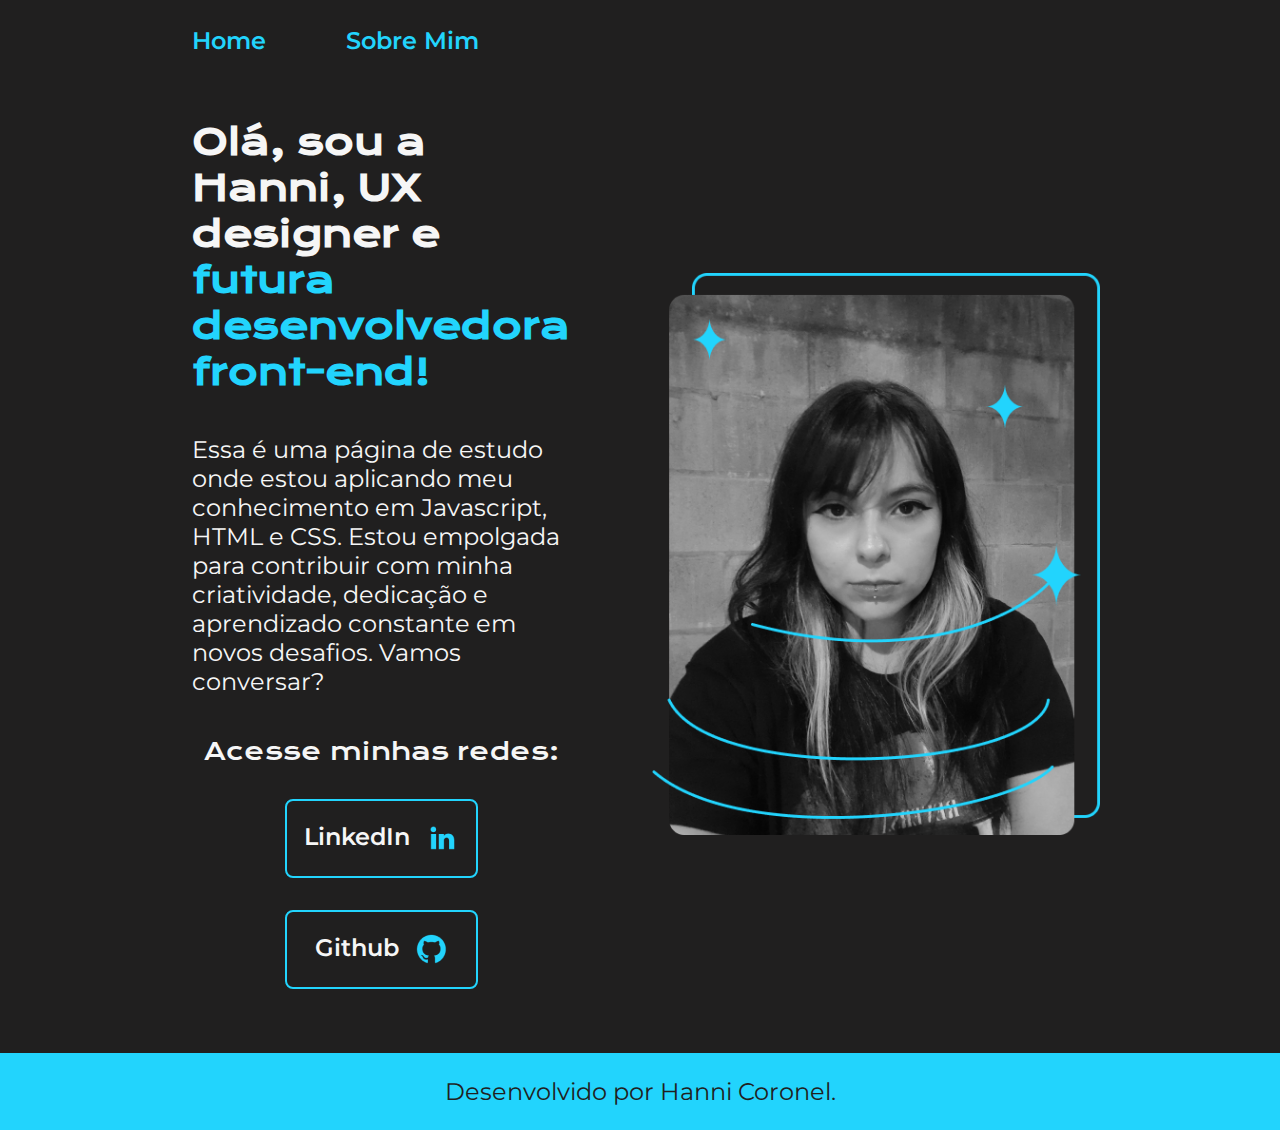
<file: index.html>
<!DOCTYPE html>
<html lang="pt-br">
<head>
    <meta charset="UTF-8">
    <meta name="viewport" content="width=device-width, initial-scale=1.0">
    <title>Portfólio</title>
    <link rel="stylesheet" href="./styles/style.css">
</head>
<body>
    <header class="cabecalho"> <!-- cabeçalho-->
        <nav class="cabecalho__menu">
            <a class="cabecalho__menu__link" href="index.html">Home</a>
            <a class="cabecalho__menu__link" href="about.html">Sobre Mim</a>
        </nav>
    </header>
    <main class="apresentacao">
        <section class="apresentacao__conteudo">
            <h1 class="apresentacao__conteudo__titulo">Olá, sou a Hanni, UX designer e
                <strong class="titulo-destaque">futura desenvolvedora front-end!</strong></h1>
            <p class="apresentacao__conteudo__texto">Essa é uma página de estudo onde estou aplicando meu conhecimento
                em Javascript, HTML e CSS. Estou empolgada para contribuir com minha criatividade,
                dedicação e aprendizado constante em novos desafios. Vamos conversar?</p>
            <div class="apresentacao__links"> <!-- div é divisão   -->
                <h2 class="apresentacao__links__titulo">Acesse minhas redes:</h2>  
                <a class="apresentacao__links__navegacao" href="https://www.linkedin.com/in/hanni-coronel/">LinkedIn
                    <img src="./assets/linkedin.png">
                </a>
                <a class="apresentacao__links__navegacao" href="https://github.com/HanniCoronel">Github
                    <img src="./assets/github.png">
                </a>
            </div>
        </section>
        <img class="apresentacao__imagem" src="./assets/imagemport.jpg" alt="foto da Hanni">
    </main>
    <footer class="rodape">
        <p>Desenvolvido por Hanni Coronel.</p>
    </footer>
</body>
</html>
</file>
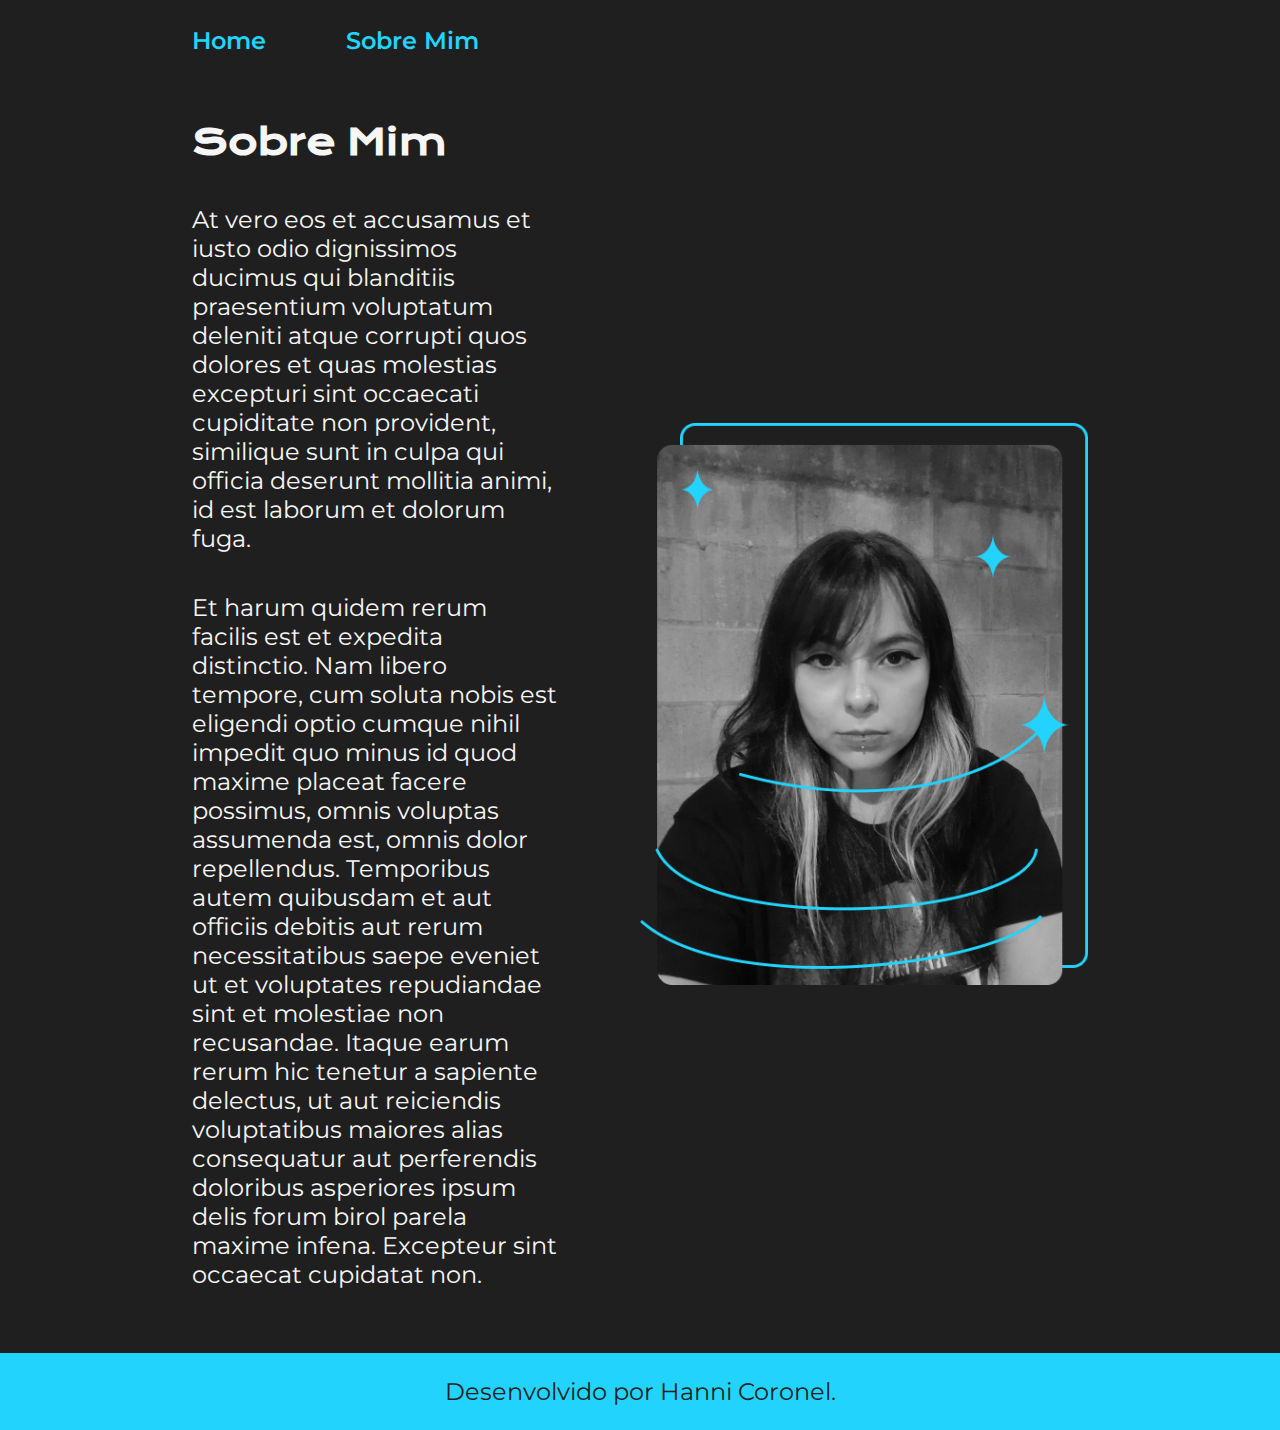
<file: about.html>
<!DOCTYPE html>
<html lang="pt-br">
<head>
    <meta charset="UTF-8">
    <meta name="viewport" content="width=device-width, initial-scale=1.0">
    <title>Sobre Mim</title>
    <link rel="stylesheet" href="./styles/style.css">
</head>
<body>
    <header class="cabecalho"> <!--necessario ser igual para navegação de paginas-->
        <nav class="cabecalho__menu">
            <a class="cabecalho__menu__link" href="index.html">Home</a>
            <a class="cabecalho__menu__link" href="about.html">Sobre Mim</a>
        </nav>
    </header>
   
    <main class="apresentacao">
        <section class="apresentacao__conteudo">
            <h1 class="apresentacao__conteudo__titulo">Sobre Mim</h1>
            <p class="apresentacao__conteudo__texto">At vero eos et accusamus et iusto odio dignissimos ducimus
                qui blanditiis praesentium voluptatum deleniti atque corrupti
                quos dolores et quas molestias excepturi sint occaecati
                cupiditate non provident, similique sunt in culpa qui officia
                deserunt mollitia animi, id est laborum et dolorum fuga.</p>
            <p class="apresentacao__conteudo__texto">Et harum quidem rerum facilis est et expedita distinctio.
               Nam libero tempore, cum soluta nobis est eligendi optio
               cumque nihil impedit quo minus id quod maxime placeat 
               facere possimus, omnis voluptas assumenda est, omnis dolor
               repellendus. Temporibus autem quibusdam et aut officiis debitis
               aut rerum necessitatibus saepe eveniet ut et voluptates 
               repudiandae sint et molestiae non recusandae. Itaque
               earum rerum hic tenetur a sapiente delectus, 
               ut aut reiciendis voluptatibus maiores alias consequatur
               aut perferendis doloribus asperiores ipsum delis forum birol 
               parela maxime infena. Excepteur sint occaecat cupidatat non.</p>
        </section>
        <img class="apresentacao__imagem"  src="./assets/imagemport.jpg" alt="Foto da Hanni">
    </main>
    
    <footer class="rodape">
        <p>Desenvolvido por Hanni Coronel.</p>
    </footer>
</body>
</html>
</file>
<file: styles/style.css>
@import url('https://fonts.googleapis.com/css2?family=Krona+One&family=Montserrat:ital,wght@0,100..900;1,100..900&display=swap');

:root {
    --cor-principal: #201F1F;
    --cor-secundaria:#F6F6F6;
    --cor-terciaria:#22D4FD;
    --cor-hover: #272727;
    

    --font-primaria: 'Krona One', sans-serif;
    --font-secundaria: 'Montserrat', sans-serif;
}
* {
    margin: 0;
    padding: 0;
}

body {
    box-sizing: border-box;
    background-color: var(--cor-principal);
    color: var(--cor-secundaria);
}

.cabecalho{ /*medidas de margem, usar % para um melhor desempenho do que em px */
    padding: 2% 0% 0% 15%;
}

.cabecalho__menu{ /*feito dentro da class pai para não mexer na estilo dentro da ancora(a) */
    display: flex;
    gap: 80px;
}

.cabecalho__menu__link{
    font-family: var(--font-secundaria);
    font-size: 1.5rem;
    font-weight: 600;
    color: var(--cor-terciaria);
    text-decoration: none;

}

.apresentacao {
    margin: 5% 15%; /* adiciona uma margem para centralizar os quadrados na tela*/
    display: flex;
    align-items: center;
    justify-content: space-between;
    gap: 82px;
}

.apresentacao__conteudo {
    width: 50%;
    display: flex;
    flex-direction: column;
    gap: 40px;
}

.apresentacao__conteudo__titulo {
    font-size: 2.25rem;
    font-family: var(--font-primaria);
}

.titulo-destaque {
    color: var(--cor-terciaria);
}

.apresentacao__conteudo__texto {
    font-size: 1.5rem;
    font-family: var(--font-secundaria);
}

.apresentacao__links{
    display:flex; /* coloca os quadrados lado a lado */
    flex-direction: column; /* os quadrados irão se posicionar verticalmente em coluna*/ 
    justify-content: space-between;
    align-items: center;
    gap: 32px; /* adiciona espaços iguais entre cada quadrado  */
}

.apresentacao__links__titulo{
    font-family: var(--font-primaria);
    font-weight: 400;
    font-size: 1.5rem;
}

.apresentacao__links__navegacao {
    
    display: flex;
    justify-content: center;
    gap: 16px;
    border: 2px solid var(--cor-terciaria);
    width: 50%;
    text-align: center;
    border-radius: 8px;
    font-size: 1.5rem;
    font-weight: 600;
    padding: 21.5px 0;
    text-decoration: none;
    color: var(--cor-secundaria);
    font-family: var(--font-secundaria);
}

.apresentacao__links__link:hover {/* insira aqui sua personalização */
    background-color: var(--cor-hover);
}

.apresentacao__imagem {
    width: 50%;
}

.rodape{
    padding: 24px;
    color: var(--cor-principal);
    background-color: var(--cor-terciaria);
    text-align: center; /*alinhar texto*/
    font-family: var(--font-secundaria);
    font-size: 1.5rem;
    font-weight: 400;
}

@media (max-width: 1200px){ /*medidas feitas para diferentes telas, resposividade */ 
    .cabecalho{
        padding: 10%;
    }

    .cabecalho__menu{
        justify-content: center;
    }
    
    .apresentacao{
        flex-direction: column-reverse;
        padding: 5% ;
    }

    .apresentacao__conteudo{
        width: auto;
    }
}
</file>
